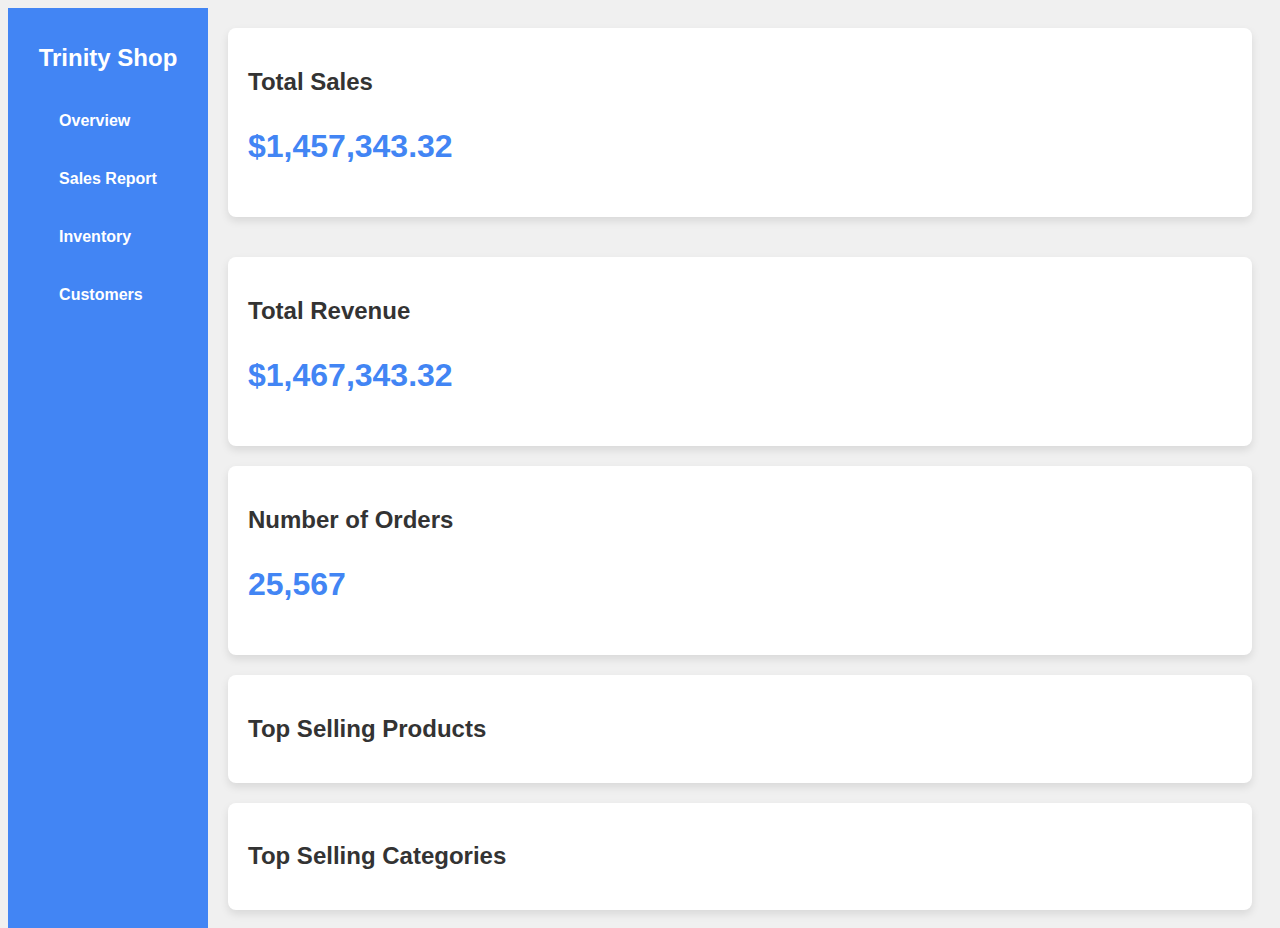
<file: index.html>
<!DOCTYPE html>
<html lang="en">

<head>
    <meta charset="utf-8">
    <meta content="width=device-width, initial-scale=1.0" name="viewport">
    <link rel="stylesheet" href="styles.css">
    <title>E-commerce Dashboard</title>
</head>

<body class="bg-gray-100">
    <!----------------------------------------Overview Page --------------------------------------->
    <nav class="sidebar">
        <div class="shop-name">
            <h1>Trinity Shop</h1>
        </div>
        <ul>
            <li><a href="index.html">Overview</a></li>
            <li><a href="sales.html">Sales Report</a></li>
            <li><a href="inventory.html">Inventory</a></li>
            <li><a href="customers.html">Customers</a></li>
        </ul>
    </nav>

    <div class="container mx-auto p-5">
        <!-- Sales and Revenue -->
        <div class="grid md:grid-cols-2 gap-4">
            <div class="dashboard-card">
                <h2 class="dashboard-card-title">Total Sales</h2>
                <p class="dashboard-card-value">$1,457,343.32</p>
            </div>
            <div class="dashboard-card">
                <h2 class="dashboard-card-title">Total Revenue</h2>
                <p class="dashboard-card-value">$1,467,343.32</p>
            </div>
        </div>
        <!-- Number of Orders -->
        <div class="mt-6">
            <div class="dashboard-card">
                <h2 class="dashboard-card-title">Number of Orders</h2>
                <p class="dashboard-card-value">25,567</p>
            </div>
        </div>
        <!-- Top Selling Products -->
        <div class="mt-6">
            <div class="dashboard-card">
                <h2 class="dashboard-card-title">Top Selling Products</h2>
                <ul class="dashboard-list pl-5">
                    <!-- List of top-selling products -->
                </ul>
            </div>
        </div>
        <!-- Top Selling Categories -->
        <div class="mt-6">
            <div class="dashboard-card">
                <h2 class="dashboard-card-title">Top Selling Categories</h2>
                <ul class="dashboard-list pl-5">
                    <!-- List of top-selling categories -->
                </ul>
            </div>
        </div>
    </div>
</body>

</html>
</file>
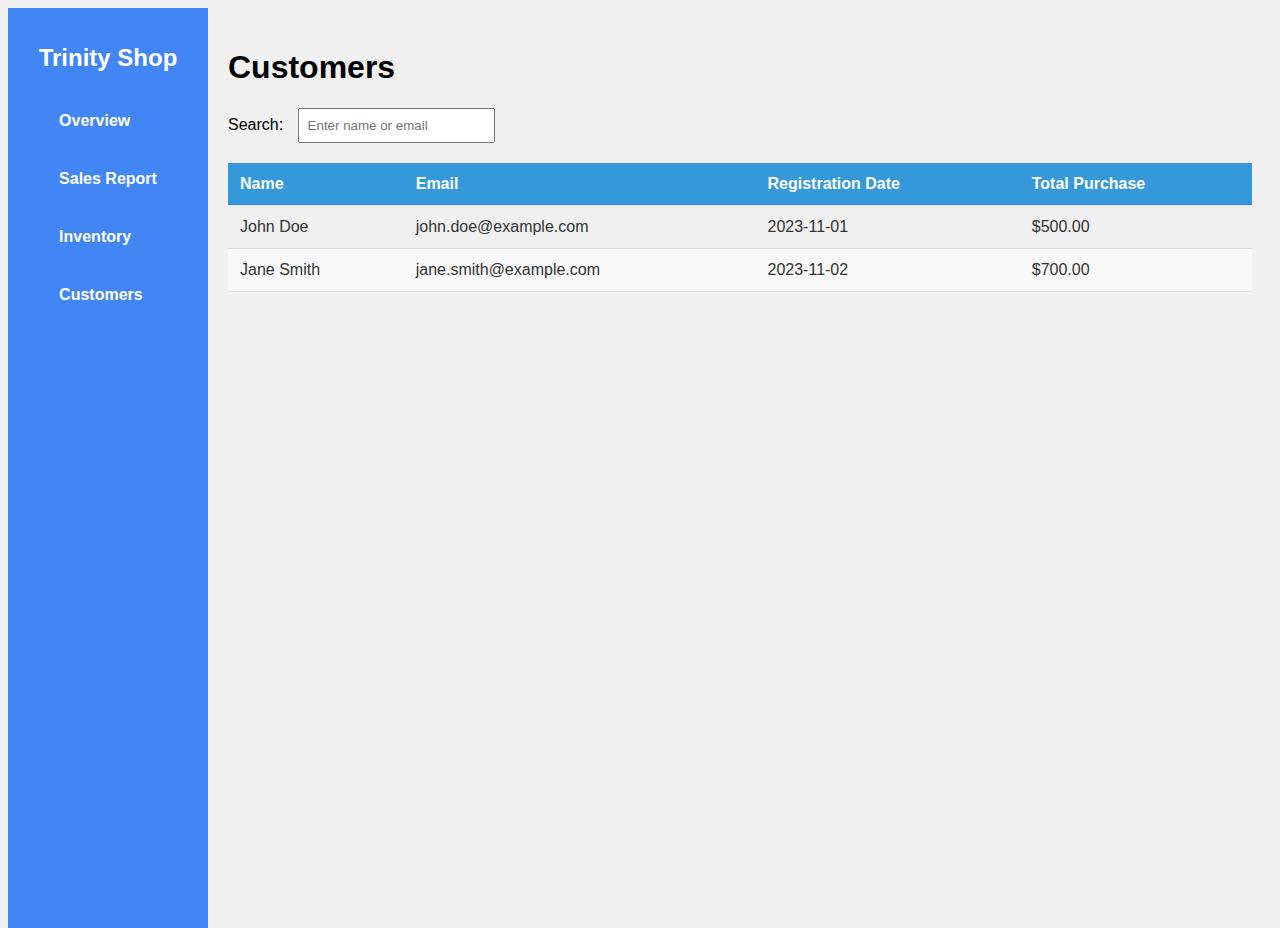
<file: customers.html>
<!DOCTYPE html>
<html lang="en">
<head>
    <meta charset="UTF-8">
    <meta name="viewport" content="width=device-width, initial-scale=1.0">
    <link rel="stylesheet" href="styles.css">
    <title>Customers</title>
</head>
<body>
    <nav class="sidebar">
        <div class="shop-name">
            <h1>Trinity Shop</h1>
        </div>
        <ul>
            <li><a href="index.html">Overview</a></li>
            <li><a href="sales.html">Sales Report</a></li>
            <li><a href="inventory.html">Inventory</a></li>
            <li><a href="customers.html">Customers</a></li>
        </ul>
    </nav>

    <div class="container">
        <h1>Customers</h1>
        <div class="search">
            <label for="customer-search">Search:</label>
            <input type="text" id="customer-search" placeholder="Enter name or email">
        </div>
        <table class="customers-table">
            <thead>
                <tr>
                    <th>Name</th>
                    <th>Email</th>
                    <th>Registration Date</th>
                    <th>Total Purchase</th>
                </tr>
            </thead>
            <tbody>
                <!-- Customer data will be populated here -->
                <tr>
                    <td>John Doe</td>
                    <td>john.doe@example.com</td>
                    <td>2023-11-01</td>
                    <td>$500.00</td>
                </tr>
                <tr>
                    <td>Jane Smith</td>
                    <td>jane.smith@example.com</td>
                    <td>2023-11-02</td>
                    <td>$700.00</td>
                </tr>
                <!-- Add more rows as needed -->
            </tbody>
        </table>
    </div>
</body>
</html>
</file>
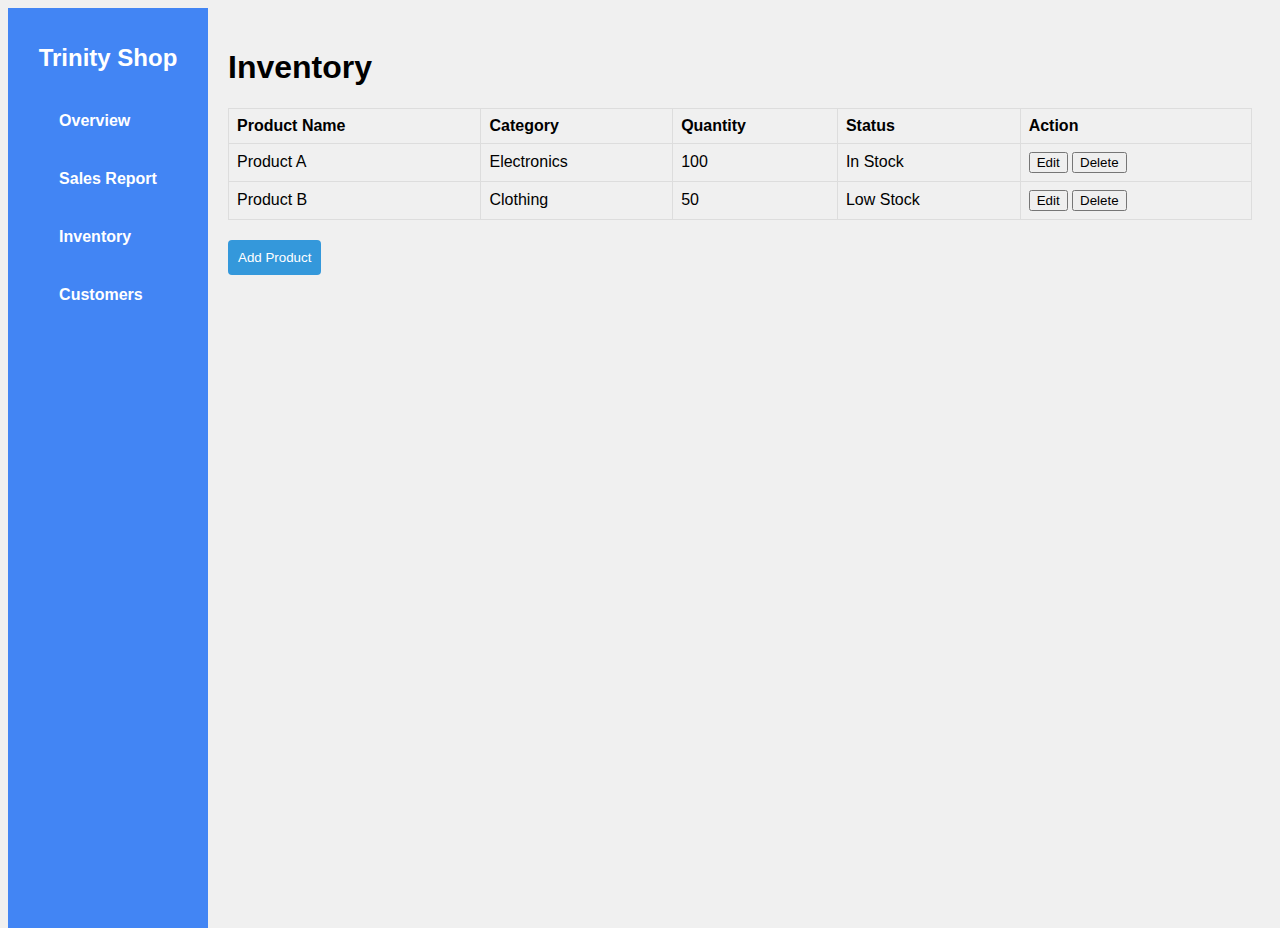
<file: inventory.html>
<!DOCTYPE html>
<html lang="en">
<head>
    <meta charset="UTF-8">
    <meta name="viewport" content="width=device-width, initial-scale=1.0">
    <link rel="stylesheet" href="styles.css">
    <title>Inventory</title>
</head>
<body>
    <nav class="sidebar">
        <div class="shop-name">
            <h1>Trinity Shop</h1>
        </div>
        <ul>
            <li><a href="index.html">Overview</a></li>
            <li><a href="sales.html">Sales Report</a></li>
            <li><a href="inventory.html">Inventory</a></li>
            <li><a href="customers.html">Customers</a></li>
        </ul>
    </nav>

    <div class="container">
        <h1>Inventory</h1>
        <table class="inventory-table">
            <thead>
                <tr>
                    <th>Product Name</th>
                    <th>Category</th>
                    <th>Quantity</th>
                    <th>Status</th>
                    <th>Action</th>
                </tr>
            </thead>
            <tbody>
                <!-- Inventory data will be populated here -->
                <tr>
                    <td>Product A</td>
                    <td>Electronics</td>
                    <td>100</td>
                    <td>In Stock</td>
                    <td>
                        <button>Edit</button>
                        <button>Delete</button>
                    </td>
                </tr>
                <tr>
                    <td>Product B</td>
                    <td>Clothing</td>
                    <td>50</td>
                    <td>Low Stock</td>
                    <td>
                        <button>Edit</button>
                        <button>Delete</button>
                    </td>
                </tr>
                <!-- Add more rows as needed -->
            </tbody>
        </table>
        <button class="add-button">Add Product</button>
    </div>
</body>
</html>
</file>
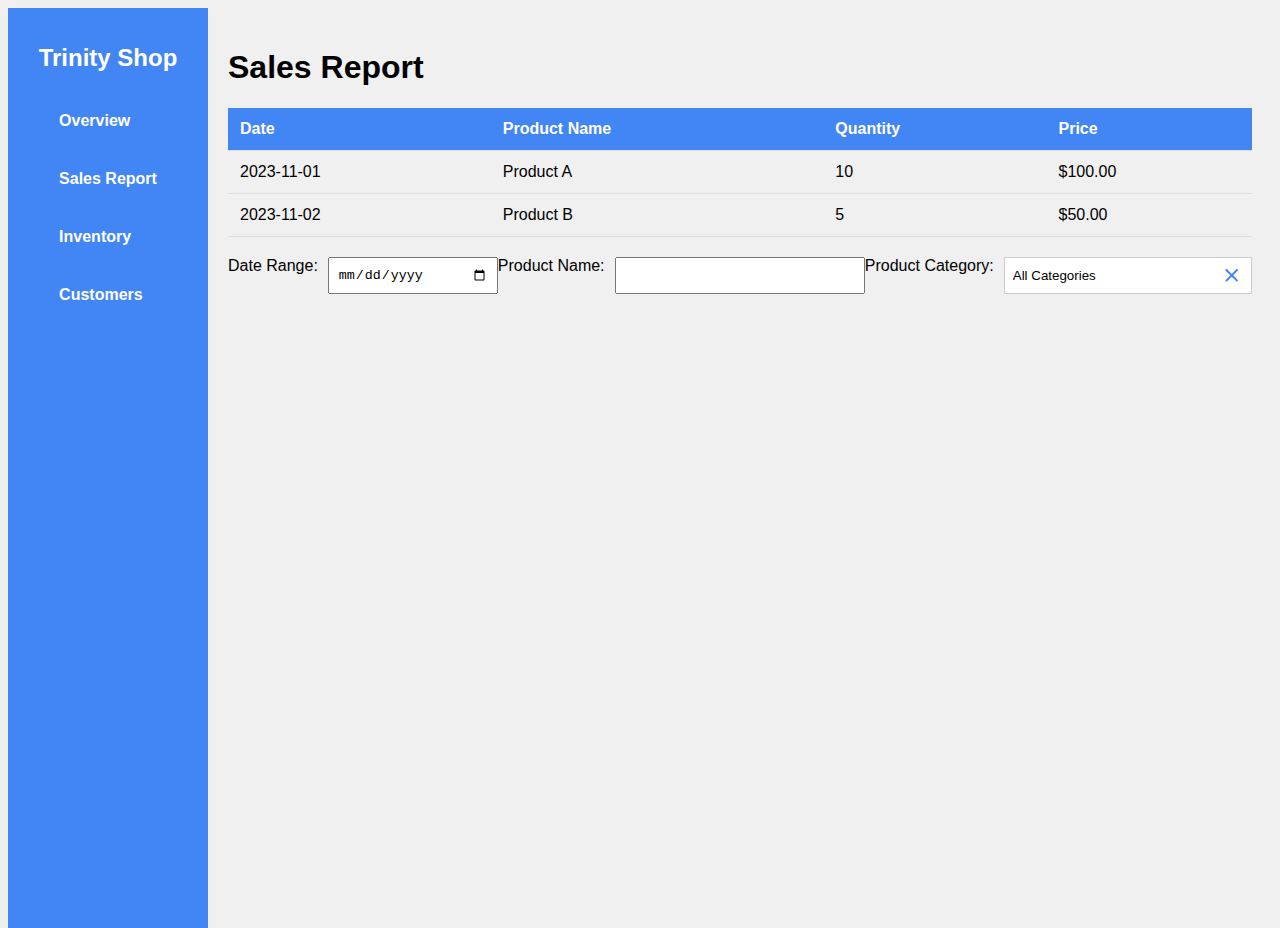
<file: sales.html>
<!DOCTYPE html>
<html lang="en">
<head>
    <meta charset="UTF-8">
    <meta name="viewport" content="width=device-width, initial-scale=1.0">
    <link rel="stylesheet" href="styles.css">
    <title>Sales Report</title>
</head>
<body>
    <nav class="sidebar">
        <div class="shop-name">
            <h1>Trinity Shop</h1>
        </div>
        <ul>
            <li><a href="index.html">Overview</a></li>
            <li><a href="sales.html">Sales Report</a></li>
            <li><a href="inventory.html">Inventory</a></li>
            <li><a href="customers.html">Customers</a></li>
        </ul>
    </nav>
    <div class="container">
        <h1>Sales Report</h1>
        <table class="sales-table">
            <thead>
                <tr>
                    <th>Date</th>
                    <th>Product Name</th>
                    <th>Quantity</th>
                    <th>Price</th>
                </tr>
            </thead>
            <tbody>
                <!-- Sales data will be populated here -->
                <tr>
                    <td>2023-11-01</td>
                    <td>Product A</td>
                    <td>10</td>
                    <td>$100.00</td>
                </tr>
                <tr>
                    <td>2023-11-02</td>
                    <td>Product B</td>
                    <td>5</td>
                    <td>$50.00</td>
                </tr>
                <!-- Add more rows as needed -->
            </tbody>
        </table>
        <div class="filters">
            <label for="date-filter">Date Range:</label>
            <input type="date" id="date-filter">

            <label for="product-name-filter">Product Name:</label>
            <input type="text" id="product-name-filter">

            <label for="category-filter">Product Category:</label>
            <select id="category-filter">
                <option value="">All Categories</option>
                <option value="category1">Category 1</option>
                <option value="category2">Category 2</option>
                <!-- Add more categories as needed -->
            </select>
        </div>
    </div>
</body>
</html>
</file>
<file: styles.css>
html{
    height: 100%;
}

body {
    height: 100%;
    font-family: 'Arial', sans-serif;
    background-color: #f0f0f0;
    display: flex;
}

/* Sidebar Styles */
.sidebar {
    width: 200px;
    height: 100%;
    background-color: #4285f4; /* Google Blue */
    color: #fff;
    display: flex;
    flex-direction: column;
    align-items: center;
    padding-top: 20px;
}

.shop-name h1 {
    font-size: 1.5rem;
    margin-bottom: 20px;
}

.sidebar ul {
    list-style: none;
    margin: 0;
    padding: 0;
}

.sidebar li {
    width: 100%;
    padding: 10px;
    text-align: start;
}

.sidebar a {
    text-decoration: none;
    color: #fff;
    font-weight: bold;
    display: block;
    padding: 10px;
    transition: background-color 0.3s;
}

.sidebar a:hover {
    background-color: #3b74de; /* Slightly darker Google Blue */
}

/* Container Styles */
.container {
    flex: 1;
    max-width: 1200px;
    margin: 0 auto;
    padding: 20px;
}

/* Dashboard Card Styles */
.dashboard-card {
    background-color: #fff;
    border-radius: 8px;
    box-shadow: 0 4px 8px rgba(0, 0, 0, 0.1);
    padding: 20px;
    margin-bottom: 20px;
    transition: transform 0.3s;
}

.dashboard-card:hover {
    transform: scale(1.05);
}

.dashboard-card-title {
    font-size: 1.5rem;
    color: #333;
}

.dashboard-card-value {
    font-size: 2rem;
    font-weight: bold;
    color: #4285f4; /* Google Blue */
}

/* Grid Styles */
.grid {
    display: grid;
    gap: 20px;
}

/* Top Selling Products and Categories List Styles */
.dashboard-list {
    list-style-type: none;
}

.dashboard-list li {
    margin-bottom: 10px;
    font-size: 1.1rem;
    color: #555;
}


/*________________________________________________________ Sales report __________________________________________________--*/
/* Sales Table Styles */
.sales-table {
    width: 100%;
    margin-top: 20px;
    border-collapse: collapse;
}

.sales-table th, .sales-table td {
    padding: 12px;
    text-align: left;
    border-bottom: 1px solid #ddd;
}

.sales-table th {
    background-color: #4285f4; /* Google Blue */
    color: #fff;
}

.sales-table tbody tr:hover {
    background-color: #f0f0f0;
}

/* Filter Styles */
.filters {
    margin-top: 20px;
    display: flex;
    flex-wrap: wrap;
}

.filters label {
    margin-right: 10px;
}

.filters input,
.filters select {
    padding: 8px;
    margin-bottom: 10px;
}

.filters input[type="date"] {
    width: 150px;
}

.filters input[type="text"],
.filters select {
    flex: 1;
}

/* Make the select element match the input style */
.filters select {
    -webkit-appearance: none;
    -moz-appearance: none;
    appearance: none;
    padding: 8px;
    border: 1px solid #ccc;
    background: #fff url('data:image/svg+xml;utf8,<svg xmlns="http://www.w3.org/2000/svg" viewBox="0 0 24 24" fill="%234285f4"><path d="M0 0h24v24H0z" fill="none"/><path d="M18.7 5.3c-.39-.39-1.02-.39-1.41 0l-4.59 4.59-4.59-4.59c-.39-.39-1.02-.39-1.41 0s-.39 1.02 0 1.41l4.59 4.59-4.59 4.59c-.39.39-.39 1.02 0 1.41s1.02.39 1.41 0l4.59-4.59 4.59 4.59c.39.39 1.02.39 1.41 0s.39-1.02 0-1.41l-4.59-4.59 4.59-4.59c.39-.39.39-1.02 0-1.41z" fill="%234285f4"/></svg>') no-repeat right 8px center;
    background-size: 24px;
}

.filters select:focus {
    border-color: #4285f4; /* Google Blue */
}

/*________________________________________________________ Inventory __________________________________________________--*/
.inventory-table {
    width: 100%;
    border-collapse: collapse;
    margin-top: 20px;
}

.inventory-table th, .inventory-table td {
    border: 1px solid #ddd;
    padding: 8px;
    text-align: left;
}

.add-button {
    margin-top: 20px;
    padding: 10px;
    background-color: #3498db;
    color: #fff;
    border: none;
    border-radius: 4px;
    cursor: pointer;
}

.add-button:hover {
    background-color: #2980b9;
}

.search {
    margin-bottom: 20px;
}

.search label {
    margin-right: 10px;
}

.search input {
    padding: 8px;
}

/*________________________________________________________ Customers __________________________________________________--*/

/* Customers Table Styles */
.customers-table {
    width: 100%;
    border-collapse: collapse;
    margin-top: 20px;
}

.customers-table th, .customers-table td {
    padding: 12px;
    text-align: left;
    border-bottom: 1px solid #ddd;
    color: #333;
}

.customers-table th {
    background-color: #3498db; /* Orange */
    color: #fff;
}

.customers-table tbody tr:hover {
    background-color: #f0f0f0;
}

/* Add alternating row background color */
.customers-table tbody tr:nth-child(even) {
    background-color: #f9f9f9;
}

/* Responsive styles for smaller screens */
@media screen and (max-width: 600px) {
    .customers-table {
        overflow-x: auto;
    }
}
</file>
